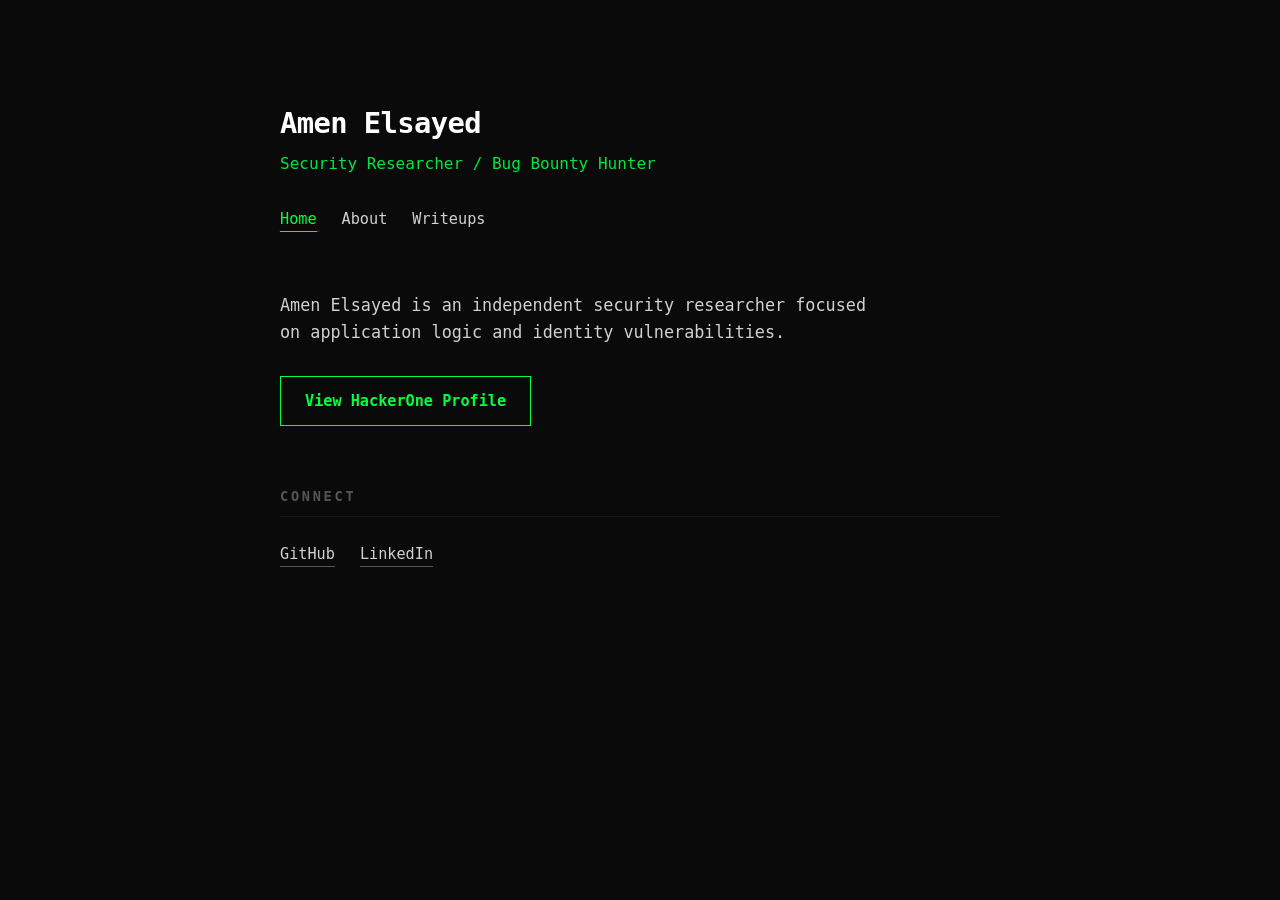
<file: index.html>
<!DOCTYPE html>
<html lang="en">
<head>
    <link rel="icon" type="image/x-icon" href="/favicon.ico">
    <meta charset="UTF-8">
    <meta name="viewport" content="width=device-width, initial-scale=1.0">
    <title>Amen Elsayed | Security Researcher | أمين السيد</title>
    <meta name="description" content="Amen Elsayed (أمين السيد) is a specialized security researcher and bug bounty hunter. Known for critical vulnerabilities in application logic and identity management.">
    <meta name="keywords" content="Amen Elsayed, أمين السيد, Security Researcher, Bug Bounty Hunter, Application Security, Logic Flaws, Account Takeover, Unicode Collision ATO">
    
    <link rel="stylesheet" href="style.css">

    <!-- Knowledge Graph Injection (Advanced Schema.org) -->
    <script type="application/ld+json">
    {
      "@context": "https://schema.org",
      "@type": "Person",
      "@id": "https://amenelsayedf.github.io/#person",
      "name": "Amen Elsayed",
      "alternateName": ["أمين السيد", "amenelsayed"],
      "url": "https://amenelsayedf.github.io/",
      "jobTitle": "Security Researcher",
      "hasOccupation": {
        "@type": "Occupation",
        "name": "Security Researcher",
        "occupationLocation": {
            "@type": "City",
            "name": "Global"
        }
      },
      "knowsAbout": [
        "Web Application Security",
        "Bug Bounty Hunting",
        "Identity Management Vulnerabilities",
        "Unicode Collision Attacks",
        "Application Logic Flaws"
      ],
      "description": "Amen Elsayed is a security researcher specializing in critical logic flaws and identity management vulnerabilities. He is the author of research on Unicode Collision for Account Takeovers.",
      "sameAs": [
        "https://hackerone.com/amenelsayed",
        "https://github.com/amenelsayed",
        "https://linkedin.com/in/amenelsayed",
        "https://medium.com/@amenelsayed",
        "https://x.com/amenelsayed_"
      ],
      "mainEntityOfPage": {
        "@type": "WebPage",
        "@id": "https://amenelsayedf.github.io/"
      }
    }
    </script>
</head>
<body>
    <header>
        <h1>Amen Elsayed</h1>
        <div class="role">Security Researcher / Bug Bounty Hunter</div>
        <nav>
            <a href="index.html" class="active">Home</a>
            <a href="about.html">About</a>
            <a href="writeups.html">Writeups</a>
        </nav>
    </header>

    <section id="home">
        <p>Amen Elsayed is an independent security researcher focused on application logic and identity vulnerabilities.</p>
        <a href="https://hackerone.com/amenelsayed" class="h1-highlight" target="_blank">View HackerOne Profile</a>
    </section>

    <section id="links">
        <h2>Connect</h2>
        <div class="links">
            <a href="https://github.com/amenelsayedf" target="_blank">GitHub</a>
            <a href="https://linkedin.com/in/amenelsayed" target="_blank">LinkedIn</a>
        </div>
    </section>
</body>
</html>
</file>
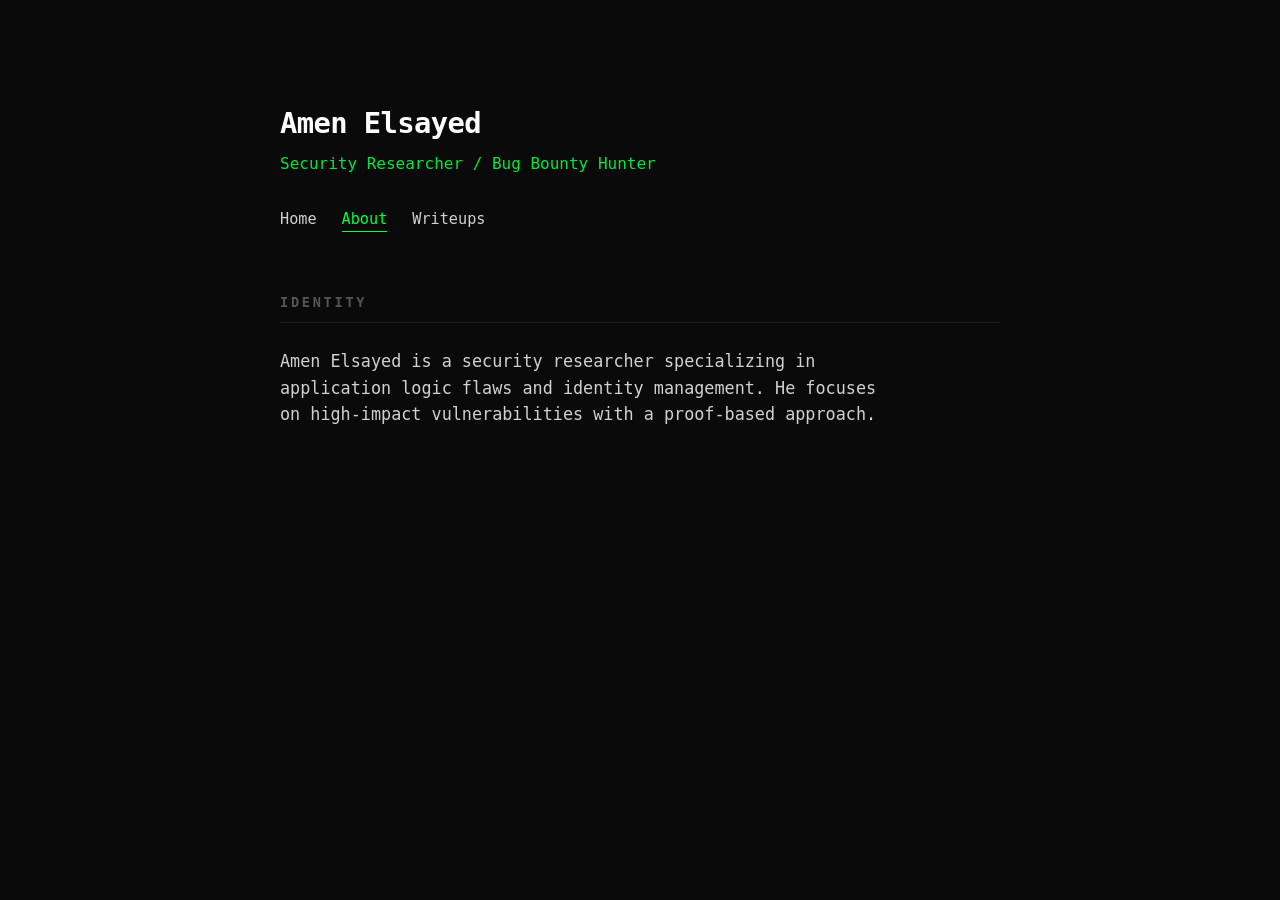
<file: about.html>
<!DOCTYPE html>
<html lang="en">
<head>
    <meta charset="UTF-8">
    <meta name="viewport" content="width=device-width, initial-scale=1.0">
    <title>About | Amen Elsayed | أمين السيد</title>
    <meta name="description" content="Amen Elsayed (أمين السيد) is a specialized security researcher focused on high-impact logic vulnerabilities.">
    <link rel="stylesheet" href="style.css">
</head>
<body>
    <header>
        <h1>Amen Elsayed</h1>
        <div class="role">Security Researcher / Bug Bounty Hunter</div>
        <nav>
            <a href="index.html">Home</a>
            <a href="about.html" class="active">About</a>
            <a href="writeups.html">Writeups</a>
        </nav>
    </header>

    <section id="about">
        <h2>Identity</h2>
        <p>Amen Elsayed is a security researcher specializing in application logic flaws and identity management. He focuses on high-impact vulnerabilities with a proof-based approach.</p>
    </section>
</body>
</html>
</file>
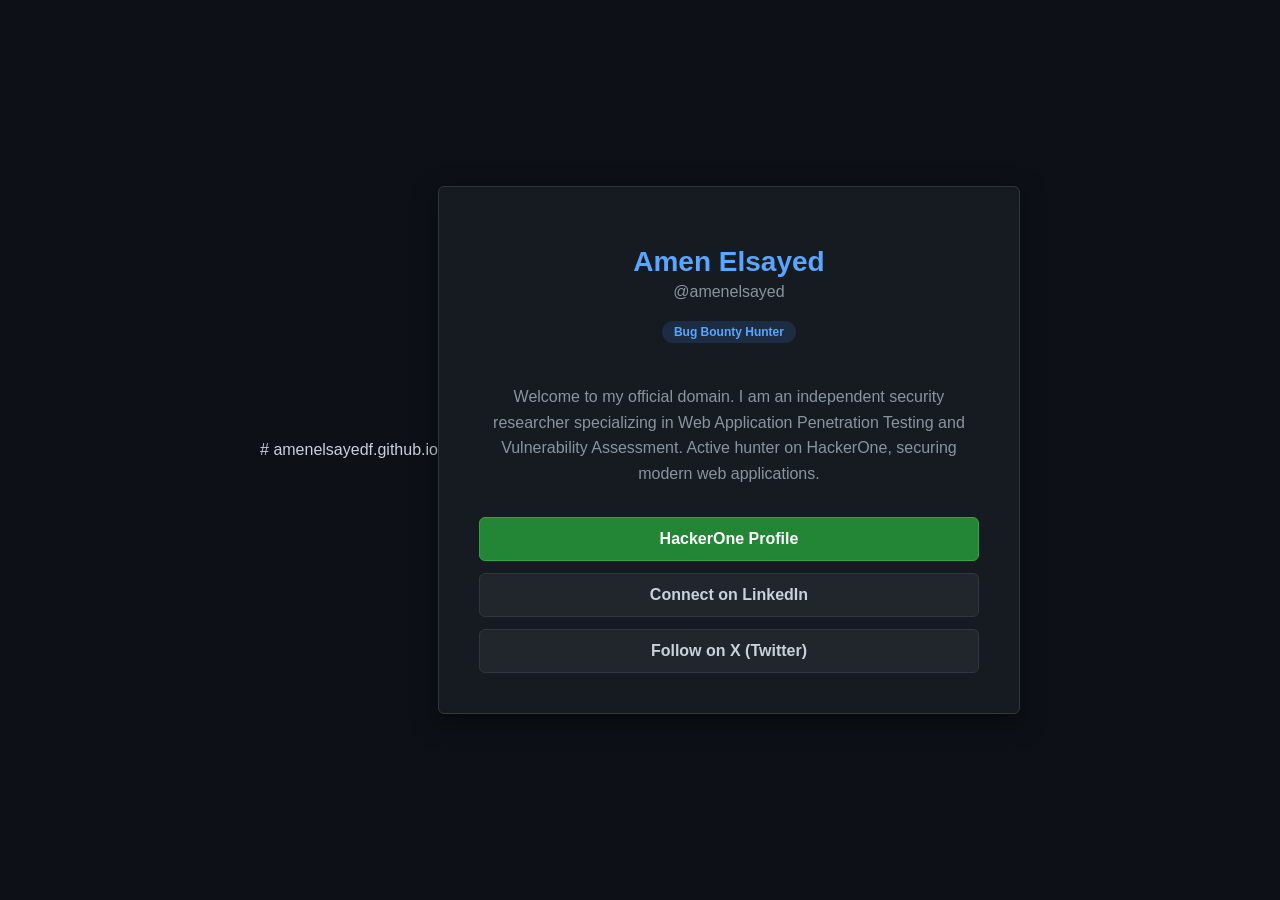
<file: README.html>
# amenelsayedf.github.io

<!DOCTYPE html>
<html lang="en">
<head>
    <meta charset="UTF-8">
    <meta name="viewport" content="width=device-width, initial-scale=1.0">
    <title>Amen Elsayed (amenelsayed) | Bug Bounty Hunter & Security Researcher</title>
    <style>
        body {
            background-color: #0d1117;
            color: #c9d1d9;
            font-family: -apple-system, BlinkMacSystemFont, "Segoe UI", Helvetica, Arial, sans-serif;
            display: flex;
            justify-content: center;
            align-items: center;
            min-height: 100vh;
            margin: 0;
            padding: 20px;
            box-sizing: border-box;
        }
        .card {
            background-color: #161b22;
            border: 1px solid #30363d;
            border-radius: 6px;
            padding: 40px;
            max-width: 500px;
            width: 100%;
            text-align: center;
            box-shadow: 0 8px 24px rgba(0,0,0,0.5);
        }
        h1 {
            color: #58a6ff;
            margin-bottom: 5px;
            font-size: 28px;
        }
        .handle {
            color: #8b949e;
            font-size: 16px;
            margin-bottom: 20px;
        }
        p {
            line-height: 1.6;
            font-size: 16px;
            color: #8b949e;
        }
        .tag {
            display: inline-block;
            background-color: rgba(56, 139, 253, 0.15);
            color: #58a6ff;
            padding: 4px 12px;
            border-radius: 20px;
            font-size: 12px;
            font-weight: 600;
            margin-bottom: 25px;
        }
        .links {
            display: flex;
            flex-direction: column;
            gap: 12px;
            margin-top: 30px;
        }
        .btn {
            display: block;
            padding: 12px;
            background-color: #21262d;
            border: 1px solid #30363d;
            color: #c9d1d9;
            text-decoration: none;
            border-radius: 6px;
            font-weight: 600;
            transition: all 0.2s ease;
        }
        .btn:hover {
            background-color: #30363d;
            border-color: #8b949e;
            color: #ffffff;
        }
        .btn.h1-btn {
            background-color: #238636;
            border-color: #2ea44f;
            color: #ffffff;
        }
        .btn.h1-btn:hover {
            background-color: #2ea44f;
        }
    </style>
</head>
<body>

<div class="card">
    <h1>Amen Elsayed</h1>
    <div class="handle">@amenelsayed</div>
    <span class="tag">Bug Bounty Hunter </span>
    
    <p>
        Welcome to my official domain. I am an independent security researcher specializing in Web Application Penetration Testing and Vulnerability Assessment. Active hunter on HackerOne, securing modern web applications.
    </p>

    <div class="links">
        <a href="https://hackerone.com/amenelsayed" class="btn h1-btn" target="_blank">HackerOne Profile</a>
        
        <a href="https://www.linkedin.com/in/amenelsayed/" class="btn" target="_blank">Connect on LinkedIn</a>
        
        <a href="https://x.com/amenelsayed_" class="btn" target="_blank">Follow on X (Twitter)</a>
    </div>
</div>

</body>
</html>
</file>
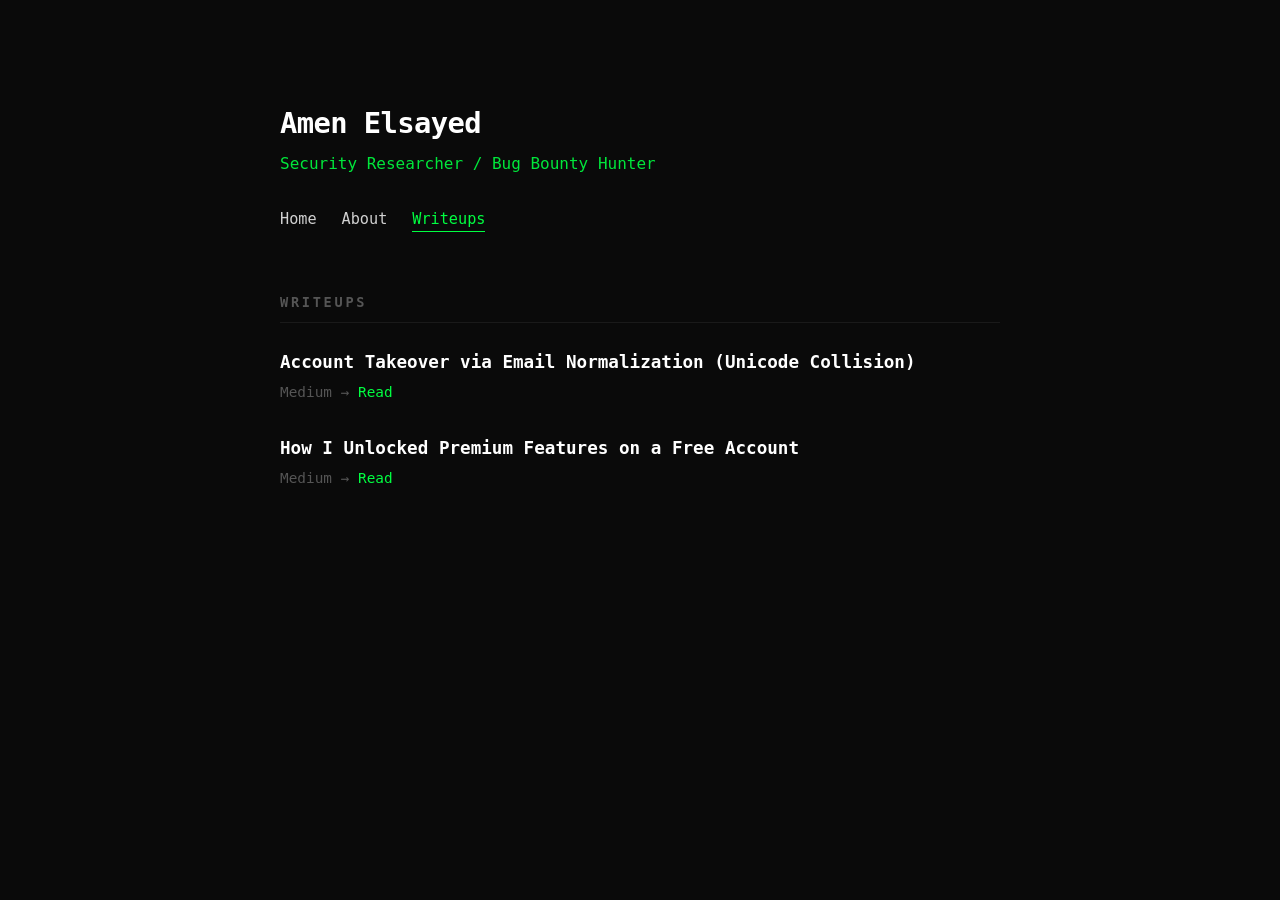
<file: writeups.html>
<!DOCTYPE html>
<html lang="en">
<head>
    <meta charset="UTF-8">
    <meta name="viewport" content="width=device-width, initial-scale=1.0">
    <title>Writeups | Amen Elsayed | أمين السيد</title>
    <meta name="description" content="Security research writeups by Amen Elsayed (أمين السيد) covering Account Takeovers and logic flaws.">
    <link rel="stylesheet" href="style.css">
</head>
<body>
    <header>
        <h1>Amen Elsayed</h1>
        <div class="role">Security Researcher / Bug Bounty Hunter</div>
        <nav>
            <a href="index.html">Home</a>
            <a href="about.html">About</a>
            <a href="writeups.html" class="active">Writeups</a>
        </nav>
    </header>

    <section id="writeups">
        <h2>Writeups</h2>
        <div class="writeup">
            <span class="item-title">Account Takeover via Email Normalization (Unicode Collision)</span>
            <div class="item-meta">Medium &rarr; <a href="https://medium.com/@amenelsayed/zero-click-ato-how-a-single-accent-mark-led-to-account-takeovers-6335a965a448" target="_blank">Read</a></div>
        </div>
        <div class="writeup">
            <span class="item-title">How I Unlocked Premium Features on a Free Account</span>
            <div class="item-meta">Medium &rarr; <a href="https://medium.com/@amenelsayed/logic-over-locks-how-i-unlocked-premium-features-on-a-free-account-7e7859527fe5" target="_blank">Read</a></div>
        </div>
    </section>
</body>
</html>
</file>
<file: style.css>
:root {
    --bg: #0a0a0a;
    --fg: #d1d1d1;
    --accent: #00ff41;
    --dim: #555;
    --white: #ffffff;
}
* { box-sizing: border-box; margin: 0; padding: 0; }
body {
    background: var(--bg);
    color: var(--fg);
    font-family: ui-monospace, 'Cascadia Code', 'Source Code Pro', Menlo, Consolas, 'DejaVu Sans Mono', monospace;
    line-height: 1.6;
    max-width: 800px;
    margin: 100px auto;
    padding: 0 40px;
    font-size: 16px;
}
header { margin-bottom: 60px; }
h1 { font-size: 1.8rem; color: var(--white); margin-bottom: 5px; letter-spacing: -0.02em; }
.role { color: var(--accent); font-size: 1rem; margin-bottom: 30px; opacity: 0.9; }
nav { margin-bottom: 40px; display: flex; gap: 25px; }
nav a { 
    color: var(--fg); 
    text-decoration: none; 
    font-size: 0.95rem; 
    border-bottom: 1px solid transparent;
    transition: all 0.2s ease;
}
nav a:hover, nav a.active { color: var(--accent); border-bottom-color: var(--accent); }
section { margin-bottom: 60px; }
h2 { 
    font-size: 0.85rem; 
    text-transform: uppercase; 
    letter-spacing: 0.2em; 
    color: var(--dim); 
    border-bottom: 1px solid #1a1a1a; 
    padding-bottom: 8px; 
    margin-bottom: 25px; 
}
p { margin: 0; font-size: 1.05rem; max-width: 600px; }
.writeup { margin-bottom: 30px; }
.item-title { 
    display: block; 
    color: var(--white); 
    text-decoration: none; 
    font-weight: bold; 
    font-size: 1.1rem; 
    margin-bottom: 5px;
}
.item-meta { font-size: 0.9rem; color: var(--dim); }
.item-meta a { color: var(--accent); text-decoration: none; border-bottom: 1px solid transparent; }
.item-meta a:hover { border-bottom-color: var(--accent); }
.h1-highlight {
    display: inline-block;
    padding: 12px 24px;
    border: 1px solid var(--accent);
    color: var(--accent);
    text-decoration: none;
    font-weight: bold;
    font-size: 0.95rem;
    margin-top: 30px;
    transition: background 0.2s ease;
}
.h1-highlight:hover { background: rgba(0, 255, 65, 0.08); }
.links { display: flex; flex-wrap: wrap; gap: 25px; }
.links a { 
    color: var(--fg); 
    text-decoration: none; 
    font-size: 0.95rem; 
    border-bottom: 1px solid var(--dim);
    transition: all 0.2s ease;
}
.links a:hover { color: var(--accent); border-bottom-color: var(--accent); }
@media (max-width: 600px) {
    body { margin: 50px auto; padding: 0 25px; font-size: 15px; }
    h1 { font-size: 1.5rem; }
    header { margin-bottom: 40px; }
    section { margin-bottom: 40px; }
}
</file>
